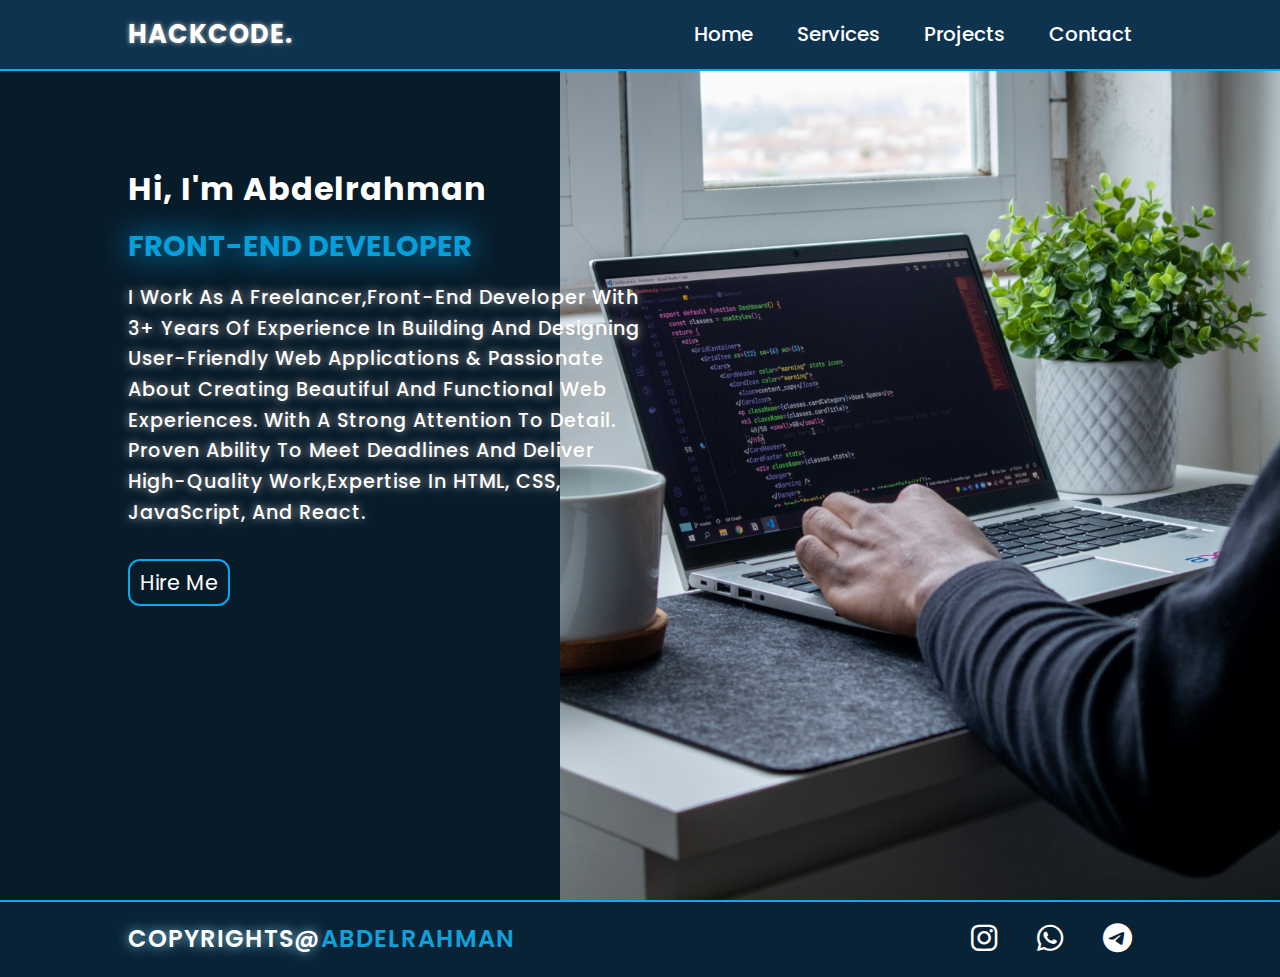
<file: hack-code/index.html>
<!DOCTYPE html>
<html lang="en">
<head>
    <meta charset="UTF-8">
    <meta http-equiv="X-UA-Compatible" content="IE=edge">
    <meta name="viewport" content="width=device-width, initial-scale=1.0">
    <link 
          rel="stylesheet" 
          href="https://cdnjs.cloudflare.com/ajax/libs/font-awesome/6.4.0/css/all.min.css">
    <link rel="stylesheet" href="css/all.min.css">
    <link rel="stylesheet" href="css/master.css">
    <link rel="stylesheet" href="css/normalize.css">
    <title>Hack-Code</title>
</head>
<body>
  <header class="header">
    <a href="#" class="logo">hackcode.</a>

    <div class="links">
      <i class="fa-solid fa-bars-staggered"></i>
      <nav class="navbar">
        <a href="#">home</a>
        <a href="#">services</a>
        <a href="#">projects</a>
        <a href="#">contact</a>
      </nav>
    </div>
  </header>
  <section class="main">
    <div class="main-info">
      <h1>hi, i'm abdelrahman</h1>
    <h3>front-end developer</h3>
    <p>I work as a freelancer,Front-end developer with 3+ years of experience in building and designing user-friendly web applications & Passionate about creating beautiful and functional web experiences.
      with a strong attention to detail. Proven ability to meet deadlines and deliver high-quality work,Expertise in HTML, CSS, JavaScript, and React. </p>
    </div>
    <div class="hereme">
      <a href="#">hire me</a>
    </div>
  </section>
  <footer class="footer">
    <div class="titel-footer">
        <p>copyrights@<span>abdelrahman</span></p>
    </div>
    <div class="social-icons">
      <a href="01003218709"><i class="fa-brands fa-instagram"></i></a>
      <a href="https://wa.me/+201003218709" target="_blank"><i class="fa-brands fa-whatsapp"></i></a>
      <a href="https://t.me/+201154310270" target="_blank"><i class="fa-brands fa-telegram"></i></a>

    </div>
  </footer>
  
</body>
</html>
</file>
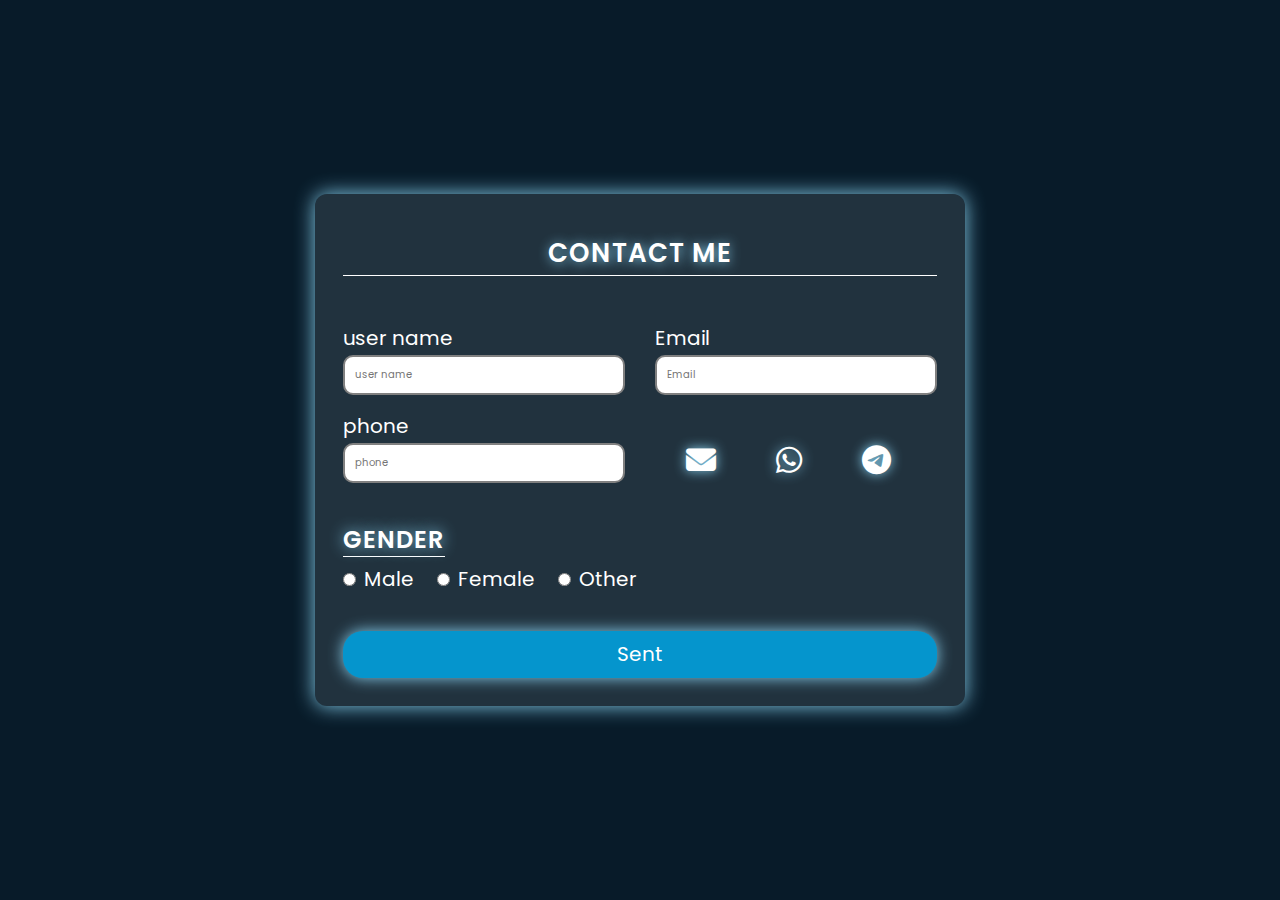
<file: hack-code/conact.html>
<!DOCTYPE html>
<html lang="en">
<head>
    <meta charset="UTF-8">
    <meta http-equiv="X-UA-Compatible" content="IE=edge">
    <meta name="viewport" content="width=device-width, initial-scale=1.0">
    <link 
          rel="stylesheet" 
          href="https://cdnjs.cloudflare.com/ajax/libs/font-awesome/6.4.0/css/all.min.css">
    <link rel="stylesheet" href="css/all.min.css">
    <link rel="stylesheet" href="css/contact.css">
    <link rel="stylesheet" href="css/normalize.css">
    <title>Hack-Code</title>
</head>
<body>
  <div class="contanier">
    <h1 class="titel-form">contact me</h1>
   <form action="eldodelmahdi@gmail.com">
    <div class="box-info">
     
      <div class="inpot-box">
        <label for="username">user name</label>
        <input type="text" 
               placeholder="user name"
               id="username"
               name="username"
               required> 
      </div>
      <div class="inpot-box">
        <label for="email">Email</label>
        <input type="email" 
               placeholder="Email"
               id="email"
               name="email"
               required> 
      </div>
      <div class="inpot-box">
        <label for="phone">phone</label>
        <input type="number" 
               placeholder="phone"
               id="phone"
               name="phone"
               required> 
      </div>
      <div class="social-icons">
        <a href="https://myaccount.google.com/?utm_source=sign_in_no_continue&pli=1" target="_blank"><i class="fa-solid fa-envelope"></i></a>
        <a href="https://wa.me/+201003218709" target="_blank"><i class="fa-brands fa-whatsapp"></i></a>
      <a href="https://t.me/+201154310270" target="_blank"><i class="fa-brands fa-telegram"></i></a>
      </div>
     
    
    </div>
    <div class="gender-box">
      <span class="gender-titel">gender</span>
      <div class="gender-titel-info">
        <input type="radio" id="male" name="gender" required>
        <label for="male">male</label>
        <input type="radio" id="female" name="gender" required>
        <label for="female">female</label>
        <input type="radio" id="other" name="gender" required>
        <label for="other">other</label>
    
      </div>
    </div>
    <div class="btn-submit">
      <input type="submit" value="sent">
    </div>
   </form>
  </div>
    
</body>
</html>
</file>
<file: hack-code/css/master.css>
@import url('https://fonts.googleapis.com/css2?family=Amiri:ital,wght@1,700&family=Lemonada:wght@300;400;500;600;700&family=Noto+Naskh+Arabic:wght@400;500;600;700&family=Poppins:ital,wght@0,100;0,200;0,300;0,400;0,500;0,600;0,700;0,800;0,900;1,100;1,200;1,300;1,400;1,500;1,600;1,700;1,800;1,900&family=Ruwudu:wght@600&display=swap');
*{
    margin: 0;
    padding: 0;
    box-sizing: border-box;
    scroll-behavior: smooth;
    font-family: 'Poppins', sans-serif;
    list-style: none;
    color: white;
}
html{
  font-size: 16px;
  
}
body{
  background:#081b29 ;
}
.header{
  position: fixed;
  top: 0;
  left: 0;
  padding: 20px 10%;
  background:  #0d334e;
  width: 100%;
  display: flex;
  justify-content: space-between;
  align-items: center;
  border-bottom: 2px solid #00abf0;;
}
.logo{
  text-decoration: none;
  font-size: 1.6em;
  text-transform: uppercase;
  letter-spacing: 1px;
  font-weight: 700;
  text-shadow: 0 0 5px silver;
  
}

.navbar a{
  display: inline-block;
  margin: 0 20px;
  text-decoration: none;
  text-transform: capitalize;
  font-size: 1.25em;
  font-weight: 500;
  transition: .7s ease;
}
.navbar a:hover{
  color: #00abf0;
  transform: scale(1.1);
}
.links i{
  display: none;
}
@media(max-width:768){
 .links .navbar{
    display: none;
  }
  .links i{
    display: block;
  }


}
.main{
  min-height: 100vh;
  padding: 150px 10%;
  width: 100%;
  background-image: url(../imges/back.jpg);
  background-repeat: no-repeat;
  background-size: contain;
  background-position:right;
  background-attachment: fixed;
}
.main-info{
  width: 50%;
 
}
.main-info h1{
  text-transform: capitalize;
  letter-spacing: 1px;
  font-size: 2.0em;
  font-weight: 700;
}
.main-info h3{
  color: #059fdc;
  text-transform: uppercase;
  margin-bottom: 20px;
  font-size: 1.8em;
  text-shadow: 0 0 30px #00abf0;
}
.main-info p{
  line-height: 1.6;
  font-size: 1.2em;
  font-weight: 500;
  letter-spacing: 1px;
  text-transform: capitalize;
  text-shadow: 0 0 10px silver;
}
.hereme{
  width: 50%;
  margin-top: 30px;
  display: flex;
  align-items: center;
  justify-content: space-between;
 

}
 .hereme a{
  display: inline-block;
  text-decoration: none;
  font-size: 1.3em;
  text-transform: capitalize;
  border: 2px solid #00abf0;
  padding: 10px;
  border-radius: 12px;
  color: white;
  transition: 0.7s ease;
 }
 .hereme a:hover{
  box-shadow: 0 0 20px #00abf0;
  color: #00abf0;
  background: #081b29;
  transform: scale(1.05);
 
 }
 
 .footer{
  display: flex;
  align-items: center;
  justify-content: space-between;
  padding: 20px 10%;
  background: #092336;
  border-top: 2px solid #00abf0;

 }
 .footer p{
  font-size: 24px;
  font-weight: 600;
  letter-spacing: 1px;
  color: white;
  text-transform: uppercase;
  text-shadow: 0 0 12px skyblue;

 }
 .footer p span{
  color: #10a1da;
  text-shadow: none;
 }
 .footer .social-icons{
  display: flex;
  align-items: center;
  justify-content: space-between;
 }
  .footer .social-icons a,i{
  display: inline-block;
  margin: 0 10px;
  font-size: 30px;
  transition: 0.5s ease;
}
  .footer .social-icons a i:hover{
  text-shadow: 0 0 25px #00abf0;
  background-color: #092336;
  color: #059fdc;
}
</file>
<file: hack-code/css/contact.css>
@import url('https://fonts.googleapis.com/css2?family=Amiri:ital,wght@1,700&family=Lemonada:wght@300;400;500;600;700&family=Noto+Naskh+Arabic:wght@400;500;600;700&family=Poppins:ital,wght@0,100;0,200;0,300;0,400;0,500;0,600;0,700;0,800;0,900;1,100;1,200;1,300;1,400;1,500;1,600;1,700;1,800;1,900&family=Ruwudu:wght@600&display=swap');
*{
    margin: 0;
    padding: 0;
    box-sizing: border-box;
    scroll-behavior: smooth;
    font-family: 'Poppins', sans-serif;
    list-style: none;

}
html{
  font-size: 10px;
}
body{
  min-height: 100vh;
  background: #081b29;
  display: flex;
  align-items: center;
  justify-content: center;  
}
.contanier{
  width: 100%;
  max-width: 650px;
  background: rgba(255, 255, 255, 0.1);
  padding: 28px;
  margin: 30px 28px;
  box-shadow: 0 0 20px skyblue;
  border-radius: 12px;
}
.titel-form{
  font-size: 26px;
  font-weight: 600;
  padding-bottom: 6px;
  border-bottom: 1px solid white;
  text-shadow: 1px 1px 12px skyblue;
  text-align: center;
  color: white;
  text-transform: uppercase;
  letter-spacing: 1px;
}
.box-info{
  display: flex;
  justify-content: space-between;
  flex-wrap: wrap;
  padding: 28px 0;
}
.inpot-box:nth-child(2n){
  justify-content: end;
}
.inpot-box{
  display: flex;
  width: 50%;
  flex-wrap: wrap;
  padding-bottom: 15px;
}
.inpot-box label{
  width: 95%;
  margin: 5px 0;
  color: white;
  font-size: 20px;
  font-weight: 400;
}
.inpot-box input{
  outline: none;
  border: 2px solid grey;
  padding: 0 10px;
  width: 95%;
  height: 40px;
  border-radius: 10px;
  transition: 0.7s ease;
}
.inpot-box input:hover{
  box-shadow: 0 0 10px skyblue;
  transform: scale(1.05);
  border: 2px solid skyblue;
}
.gender-titel{
  font-size: 24px;
  border-bottom: 1px solid white;
  text-transform: uppercase;
  letter-spacing: 1px;
  font-weight: 600;
  color: white;
  text-shadow: 0 0 15px skyblue;

}
.gender-titel-info{
  margin: 15px 0;
  color: white;
}
.gender-titel-info label:hover
{
  color: #0595cd;
}


.gender-titel-info label{
  padding: 0 20px 0 5px;
  font-size: 20px;
  text-transform: capitalize;
}

.gender-titel-info label,
.gender-titel-info input ,
.btn-submit input{
  cursor: pointer;
}
.btn-submit{
  margin-top: 40px;
}
.btn-submit input{
  display: block;
  width: 100%;
  padding: 12px;
  border-radius: 20px;
  border: none;
  font-size: 20px;
  color: white;
  background: #0595cd;
  box-shadow: 0 0 15px skyblue;
  text-transform: capitalize;
  transition: 0.5s ease;
  outline: none;
}
.btn-submit input:hover{
  transform: scale(1.05);
}
.social-icons{
  width: 50%;
  display: flex;
  align-items: center;
  justify-content: center;

}
.social-icons a{
  text-decoration: none;
  margin: 0 30px;
  margin-top: 13px;
}


.social-icons a i{
  color: white;
  font-size: 30px;
  text-shadow: 0 0 12px skyblue;
  transition: 0.7s ease;
}
.social-icons a i:hover{
  color: #0595cd;
}
@media(max-width:600px){
  .contanier{
    min-width: 280px;
    width: 100%;
    margin: 0 auto;
  }
  .inpot-box{
    margin-bottom: 12px;
    width: 100%;
  }
  .inpot-box:nth-child(2n){
    justify-content: space-between;
  }
  .gender-titel-info{
    display: flex;
    justify-content: space-between;
    width: 100%;

  }
  .btn-submit{
    width: 100%;
  }
  .social-icons{
    width: 100%;
    align-items: center;

  }

}
</file>
